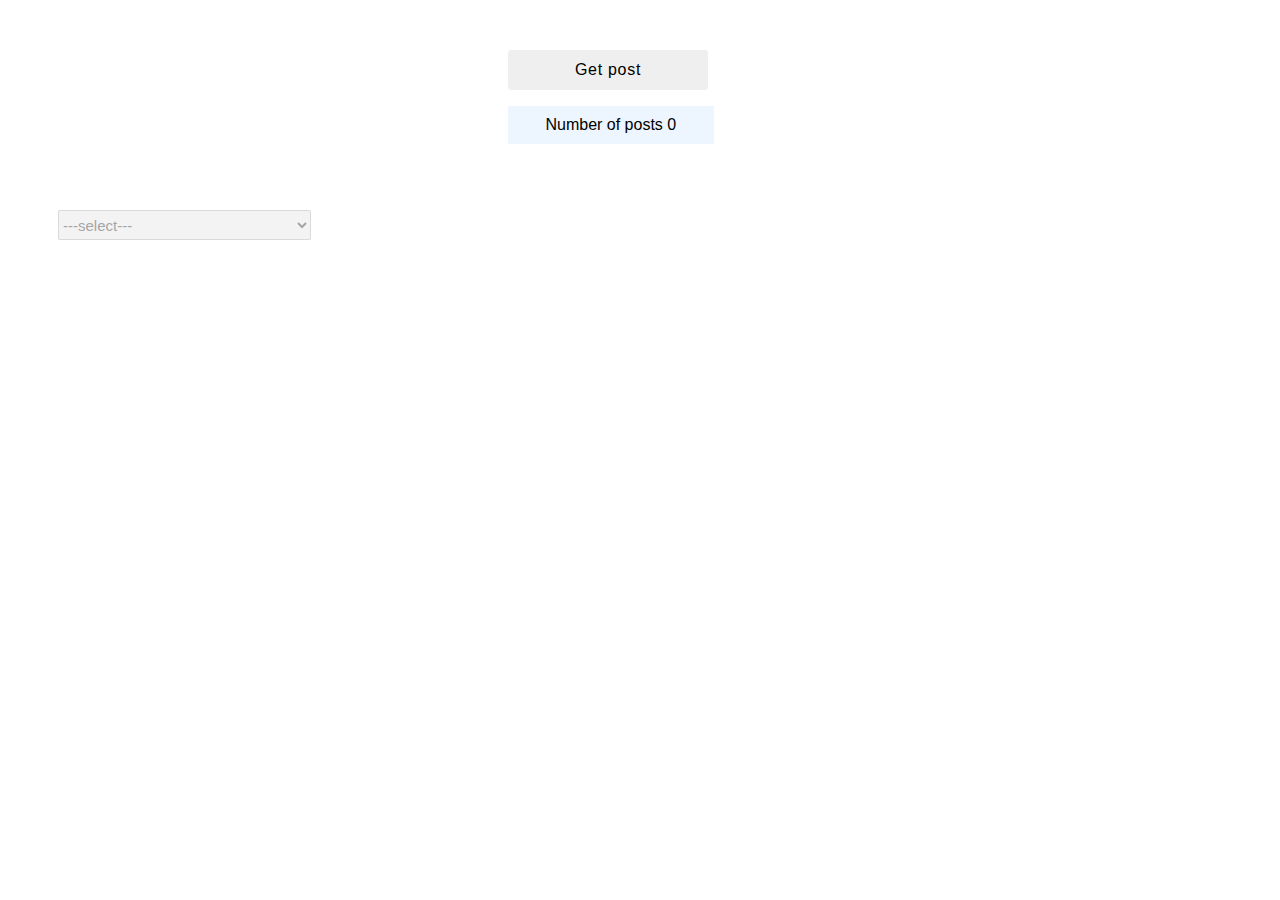
<file: Assignments/api/index.html>
<!DOCTYPE html>
<html lang="en">
  <head>
    <meta charset="UTF-8" />
    <meta name="viewport" content="width=device-width, initial-scale=1.0" />
    <title>Document</title>
    <link rel="stylesheet" href="index.css" />
  </head>
  <body>
    <div id="content">
      <div id="post_button_div">
        <button id="post_button" onclick="getApi()">Get post</button>
        <p id="no_of_posts"></p>
      </div>
      <div id="posts">
        <select
          id="kind_of_posts_select"
          onchange="getSelectedOption(this.value)"
          disabled
        >
          <option id="default_option">---select---</option>
          <option value="top_five_posts">Top 5 posts</option>
          <option value="top_five_unique_posts">
            Top 5 unique user-id posts
          </option>
          <option value="filter_user-id">Filter using user id</option>
        </select>
        <select
          id="user_id_select"
          onchange="getUserIdSelectedOption(this.value)"
        >
          <option>---select user-id---</option>
          <option value="1">User id 1</option>
          <option value="2">User id 2</option>
          <option value="3">User id 3</option>
          <option value="4">User id 4</option>
          <option value="5">User id 5</option>
        </select>
        <div id="unique_posts"></div>
      </div>
    </div>
    <script src="index.js"></script>
  </body>
</html>
</file>
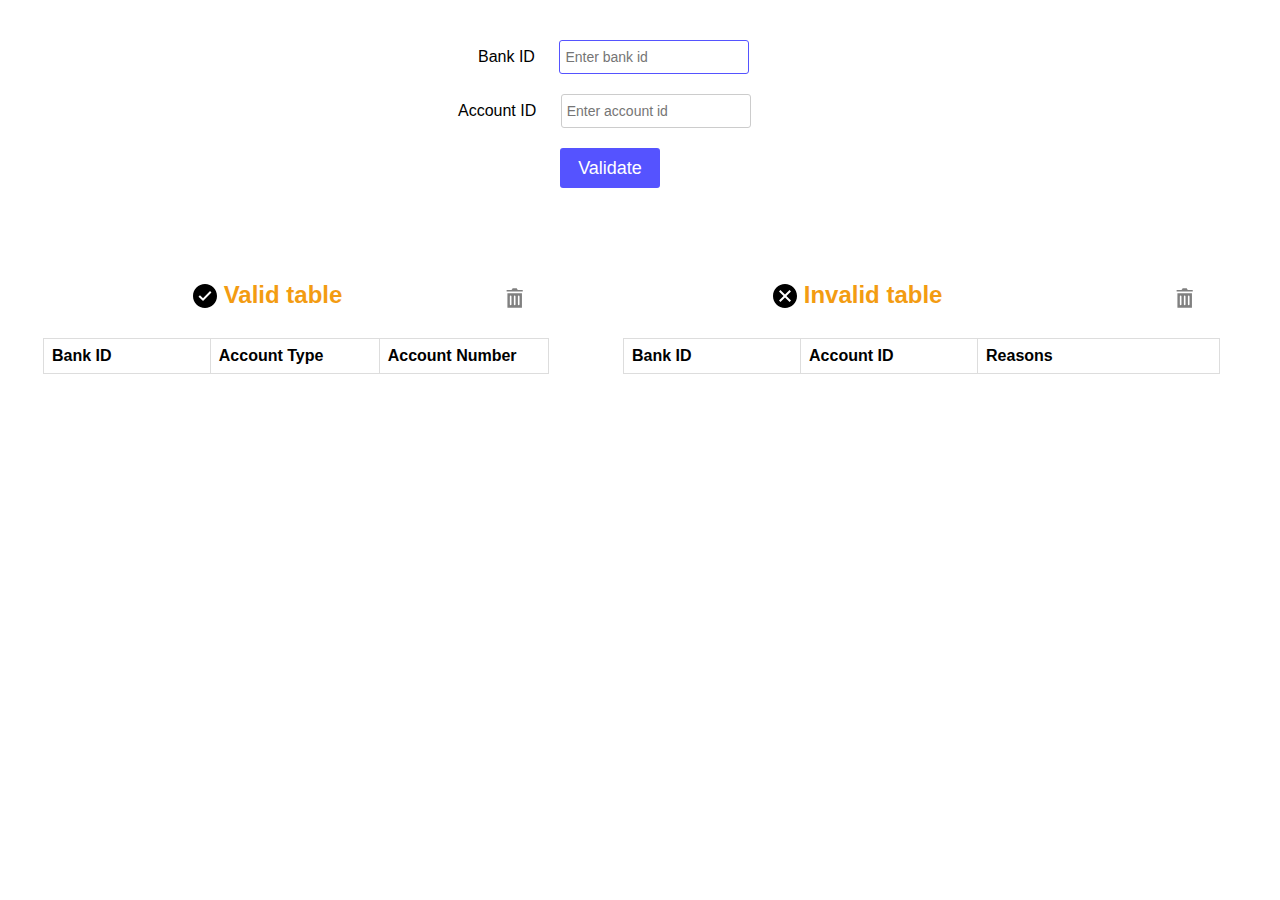
<file: Assignments/data_validation/index.html>
<!DOCTYPE html>
<html lang="en">
  <head>
    <meta charset="UTF-8" />
    <meta name="viewport" content="width=device-width, initial-scale=1.0" />
    <title>Document</title>
    <link rel="stylesheet" href="index.css" />
  </head>
  <body onload="focus()">
    <div id="main_content">
      <div id="content">
        <div id="modal">
          <div id="modal_content">
            <span class="close" onclick="closeModal()">&times;</span>
            <p id="modal_text"></p>
          </div>
        </div>
        <div id="inputs">
          <div id="first_input">
            <label for="bank_id">Bank ID</label>
            <input
              type="text"
              id="bank_id"
              name="bank_id"
              placeholder="Enter bank id"
              required
              oninput="checkMinimumBankIdLength(this.value)"
            />
          </div>
          <div id="second_input">
            <label for="account_id">Account ID</label>
            <input
              id="account_id"
              placeholder="Enter account id"
              required
              oninput="checkMinimumAccountIdLength(this.value)"
            />
          </div>
          <button id="validate" onclick="validation()">Validate</button>
        </div>
        <div id="results">
          <div id="target">
            <h2>
              <svg
                id="tick"
                xmlns="http://www.w3.org/2000/svg"
                width="24"
                height="24"
                viewBox="0 0 24 24"
              >
                <path
                  d="M12 0c-6.627 0-12 5.373-12 12s5.373 12 12 12 12-5.373 12-12-5.373-12-12-12zm-1.959 17l-4.5-4.319 1.395-1.435 3.08 2.937 7.021-7.183 1.422 1.409-8.418 8.591z"
                />
              </svg>
              <span id="valid">Valid table </span>

              <div id="delete_valid_inputs">
                <button id="delete_valid_button" onclick="showModal('valid')">
                  <!-- onclick="deleteAll('valid')" -->
                  <svg
                    id="delete_valid"
                    xmlns="http://www.w3.org/2000/svg"
                    width="24"
                    height="24"
                    viewBox="0 0 24 24"
                  >
                    <path
                      d="M3 6v18h18v-18h-18zm5 14c0 .552-.448 1-1 1s-1-.448-1-1v-10c0-.552.448-1 1-1s1 .448 1 1v10zm5 0c0 .552-.448 1-1 1s-1-.448-1-1v-10c0-.552.448-1 1-1s1 .448 1 1v10zm5 0c0 .552-.448 1-1 1s-1-.448-1-1v-10c0-.552.448-1 1-1s1 .448 1 1v10zm4-18v2h-20v-2h5.711c.9 0 1.631-1.099 1.631-2h5.315c0 .901.73 2 1.631 2h5.712z"
                    />
                  </svg>
                </button>
              </div>
            </h2>
            <table id="target_table">
              <tr>
                <th>Bank ID</th>
                <th>Account Type</th>
                <th>Account Number</th>
              </tr>
            </table>
          </div>
          <div id="error">
            <table id="error_table">
              <div id="error_grid_heading">
                <h2>
                  <svg
                    id="cancel"
                    xmlns="http://www.w3.org/2000/svg"
                    width="24"
                    height="24"
                    viewBox="0 0 24 24"
                  >
                    <path
                      d="M12 0c-6.627 0-12 5.373-12 12s5.373 12 12 12 12-5.373 12-12-5.373-12-12-12zm4.597 17.954l-4.591-4.55-4.555 4.596-1.405-1.405 4.547-4.592-4.593-4.552 1.405-1.405 4.588 4.543 4.545-4.589 1.416 1.403-4.546 4.587 4.592 4.548-1.403 1.416z"
                    />
                  </svg>
                  <span id="invalid">Invalid table</span>
                  <div id="delete_invalid_inputs">
                    <button
                      id="delete_invalid_button"
                      onclick="showModal('invalid')"
                    >
                      <svg
                        id="delete_invalid"
                        xmlns="http://www.w3.org/2000/svg"
                        width="24"
                        height="24"
                        viewBox="0 0 24 24"
                      >
                        <path
                          d="M3 6v18h18v-18h-18zm5 14c0 .552-.448 1-1 1s-1-.448-1-1v-10c0-.552.448-1 1-1s1 .448 1 1v10zm5 0c0 .552-.448 1-1 1s-1-.448-1-1v-10c0-.552.448-1 1-1s1 .448 1 1v10zm5 0c0 .552-.448 1-1 1s-1-.448-1-1v-10c0-.552.448-1 1-1s1 .448 1 1v10zm4-18v2h-20v-2h5.711c.9 0 1.631-1.099 1.631-2h5.315c0 .901.73 2 1.631 2h5.712z"
                        />
                      </svg>
                    </button>
                  </div>
                </h2>
              </div>
              <tr>
                <th>Bank ID</th>
                <th>Account ID</th>
                <th id="reasons">Reasons</th>
              </tr>
            </table>
          </div>
        </div>
      </div>
    </div>
    <script src="index.js"></script>
  </body>
</html>
</file>
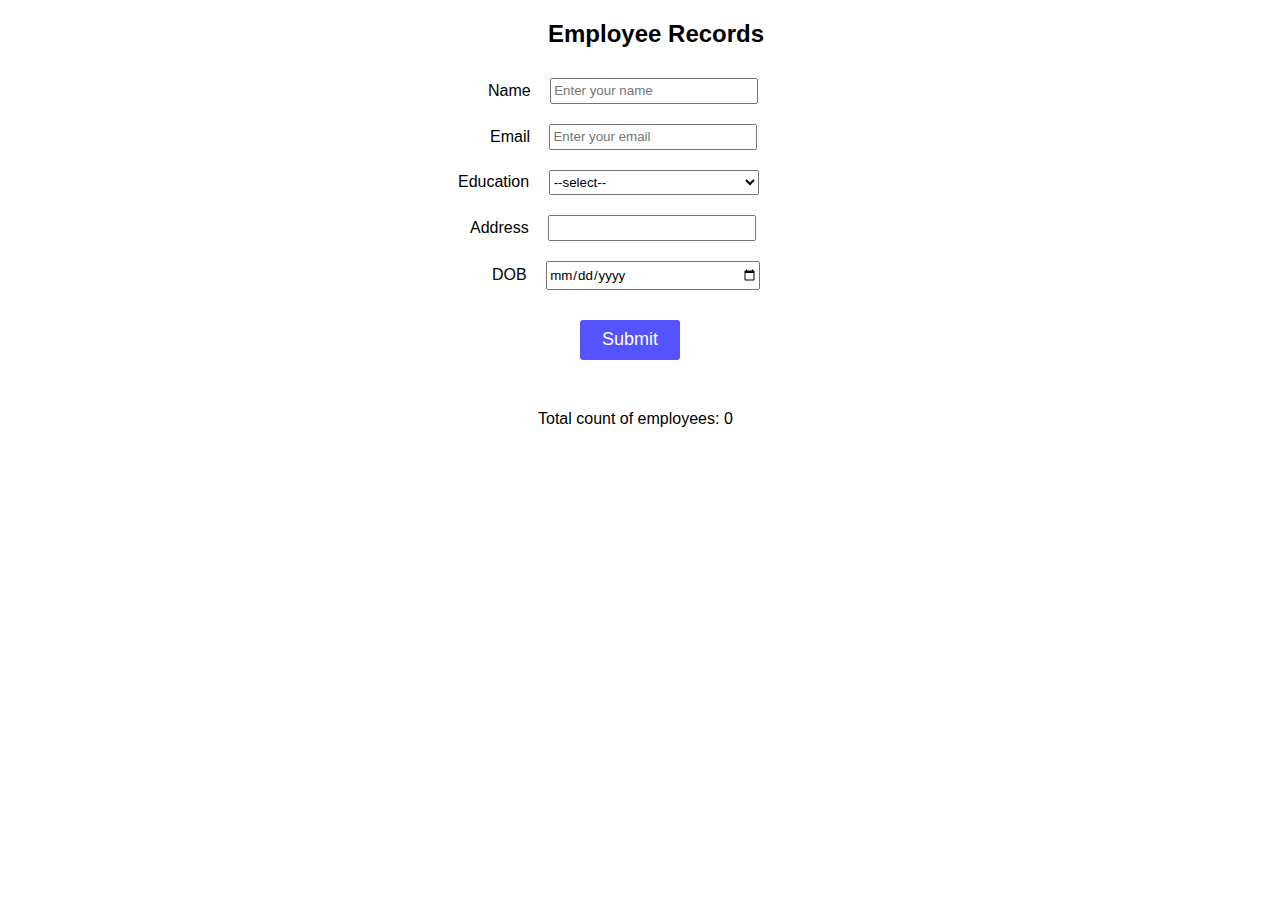
<file: Assignments/employee_records/index.html>
<!DOCTYPE html>
<html lang="en">
  <head>
    <meta charset="UTF-8" />
    <meta name="viewport" content="width=device-width, initial-scale=1.0" />
    <title>Document</title>
    <link rel="stylesheet" href="index.css" />
  </head>
  <body>
    <div id="main_content">
      <div id="content">
        <div id="employee_records">
          <!-- <form> -->
          <h2>Employee Records</h2>
          <div id="duplicate_error">
            <p id="error">This employee details already exits</p>
          </div>
          <div id="form">
            <div id="e_name">
              <label for="name">Name</label>
              <input
                type="text"
                id="name"
                placeholder="Enter your name"
                required
              />
            </div>
            <div id="e_email">
              <label for="email">Email</label>
              <input
                type="text"
                id="email"
                placeholder="Enter your email"
                required
              />
            </div>
            <div id="e_education">
              <label for="select_education">Education</label>
              <select id="select_education" required>
                <option id="default_option">--select--</option>
                <option value="Master degree">Master degree</option>
                <option value="Bachelor degree">Bachelor degree</option>
                <option value="Higher_secondary">Higher secondary</option>
                <option value="Secondary">Secondary</option>
              </select>
            </div>
            <div id="e_address">
              <label for="address">Address</label>
              <input type="text" id="address" required />
            </div>
            <div id="e_dob">
              <label for="dob">DOB</label>
              <input type="date" id="dob" required />
            </div>
            <div id="submit_button">
              <button id="submit" onclick="getEmployeeDetails()">Submit</button>
            </div>
            <div id="records">
              <div id="count_of_employee"><p id="count"></p></div>
            </div>
          </div>

          <!-- </form> -->
          <!-- <div id="details" if="checkEmployeeDetailsLength()"></div> -->
        </div>
      </div>
    </div>

    <script src="index.js"></script>
  </body>
</html>
</file>
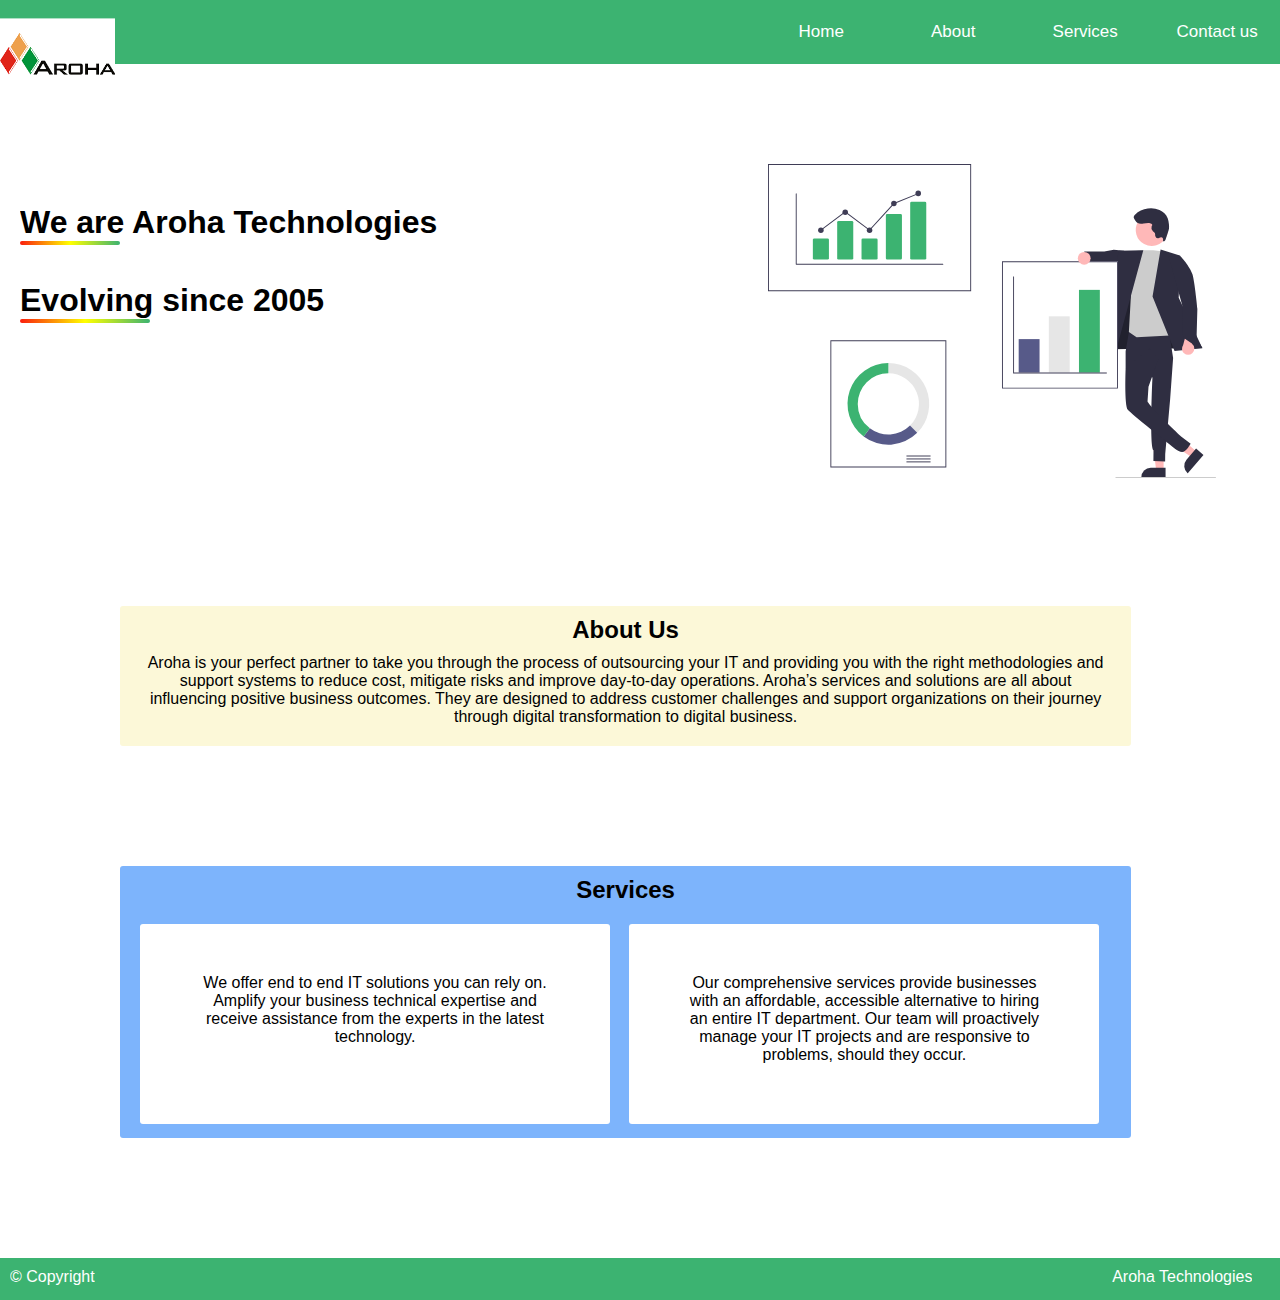
<file: 232021_layout_nivetha/AboutUs/html/index.html>
<!DOCTYPE html>
<html lang="en">
  <head>
    <meta charset="UTF-8" />
    <meta name="viewport" content="width=device-width, initial-scale=1.0" />
    <title>Document</title>
    <link rel="stylesheet" href="../styles/index.css" />
  </head>
  <body>
    <div id="main_content">
      <div id="nav_bar">
        <div id="logo"><img src="../assets/aroha_logo.svg" /></div>
        <nav class="nav">
          <ul>
            <li><a href="./index.html">Home</a></li>
            <li><a href="#about">About</a></li>
            <li><a href="#services">Services</a></li>
            <li><a href="#contact">Contact us</a></li>
          </ul>
        </nav>
      </div>
      <div id="heading">
        <h1>
          We are Aroha Technologies
          <hr id="designedHr1" />
          <br />
          Evolving since 2005
          <hr id="designedHr2" />
        </h1>
      </div>
      <div id="image">
        <img src="../assets/DataAnalysis.svg" />
      </div>
      <div id="content">
        <div id="about">
          <h2>About Us</h2>
          <p>
            Aroha is your perfect partner to take you through the process of
            outsourcing your IT and providing you with the right methodologies
            and support systems to reduce cost, mitigate risks and improve
            day-to-day operations. Aroha’s services and solutions are all about
            influencing positive business outcomes. They are designed to address
            customer challenges and support organizations on their journey
            through digital transformation to digital business.
          </p>
        </div>
        <div id="services">
          <h2>Services</h2>
          <div id="s1">
            <p>
              We offer end to end IT solutions you can rely on. Amplify your
              business technical expertise and receive assistance from the
              experts in the latest technology.
            </p>
          </div>
          <div id="s2">
            <p>
              Our comprehensive services provide businesses with an affordable,
              accessible alternative to hiring an entire IT department. Our team
              will proactively manage your IT projects and are responsive to
              problems, should they occur.
            </p>
          </div>
        </div>
      </div>
      <div id="foot">
        <footer>
          <p>&#169; Copyright</p>
          <p id="company_name">Aroha Technologies</p>
        </footer>
      </div>
    </div>
  </body>
</html>
</file>
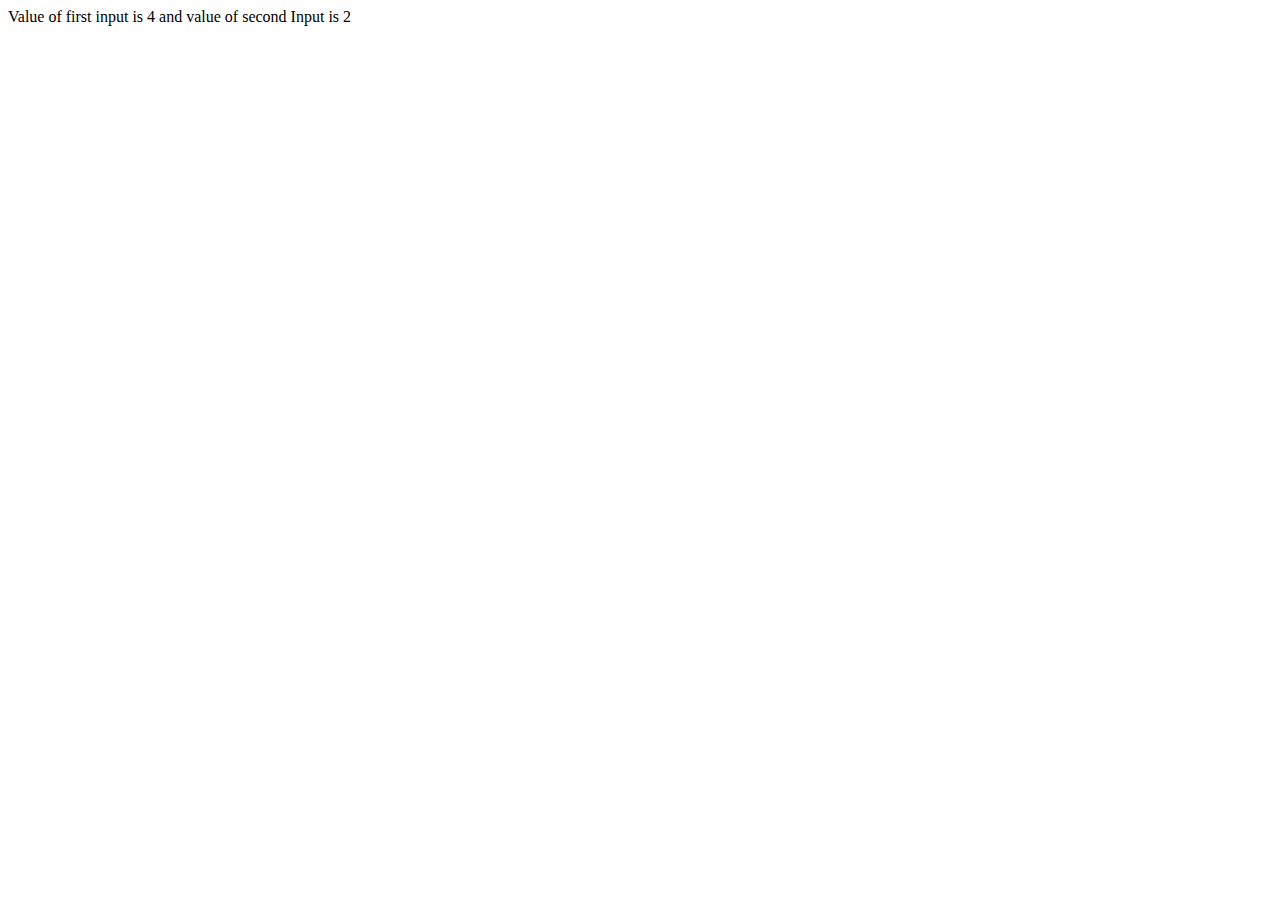
<file: Assignments/8_3_21/index_08_03_2021.html>
<!DOCTYPE html>
<html lang="en">
  <head>
    <meta charset="UTF-8" />
    <meta name="viewport" content="width=device-width, initial-scale=1.0" />
    <title>Document</title>
  </head>
  <body>
    <script>
      var first_input = 2;
      var second_input = 4;
      [first_input, second_input] = [second_input, first_input];
      document.write(
        "Value of first input is ",
        first_input,
        " and ",
        "value of second Input is ",
        second_input
      );
    </script>
  </body>
</html>
</file>
<file: Assignments/api/index.css>
* {
  font-family: sans-serif;
}
button {
  height: 40px;
  width: 100px;
  text-align: center;
  border-radius: 3px;
  font-size: 16px;
  outline: none;
  border: none;
  cursor: pointer;
  letter-spacing: 0.7px;
}

#post_button {
  width: 200px;
}

select {
  margin: 20px;
  height: 30px;
  font-size: 15px;
  border-radius: 2px;
  width: 20%;
}

#kind_of_posts_select {
  margin-bottom: 30px;
  margin-top: 50px;
  margin-left: 50px;
}

/* #default_option{
  padding-left: 1000px;
} */

#post_button_div {
  margin-top: 50px;
  margin-left: 500px;
}

#posts {
  width: 100%;
}

.postDiv {
  width: 40%;
  height: 100%;
  padding-left: 10px;
  display: inline-block;
  background-color: #edf5ff;
  margin-left: 10px;
  margin-bottom: 10px;
}

h2 {
  margin: 40px;
  margin-left: 460px;
}
#no_of_posts {
  width: 24.3%;
  padding: 10px;
  text-align: center;
  background-color: #edf5ff;
}

#unique_posts {
  margin-left: 40px;
}

/* #user_id_select {
  margin-bottom: 50px;
  margin-left: 950px;
  height: 30px;
} */

.postsDiv {
  width: 100%;
}

.data {
  padding: 10px;
}

#filtered_result {
  margin-left: 10px;
}
</file>
<file: Assignments/data_validation/index.css>
* {
  font-family: sans-serif;
  /* font-size: 16px; */
  /* overflow: hidden; */
}
table {
  border-collapse: collapse;
  border: 1px solid #dddddd;
}

td,
th {
  border: 1px solid #dddddd;
  text-align: left;
  padding: 8px;
  width: 160px;
}

#reasons {
  width: 225px;
}

#inputs {
  margin-top: 20px;
  margin-left: 320px;
  padding-top: 20px;
  padding-left: 100px;
  width: 600px;
}

input {
  height: 30px;
  font-size: 14px;
  margin-left: 20px;
  padding-left: 5px;
  border-radius: 3px;
  border: 1px solid #ccc;
}
label {
  font-size: 16px;
}

#first_input {
  padding-left: 50px;
  margin-bottom: 20px;
}

#second_input {
  padding-left: 30px;
  margin-bottom: 20px;
}
input:focus {
  outline: none;
  border: 1px solid #5553ff;
}

svg {
  vertical-align: middle;
}

button {
  height: 40px;
  width: 100px;
  text-align: center;
  border-radius: 3px;
  font-size: 18px;
  outline: none;
  border: none;
  cursor: pointer;
}

#validate,
#cancel_button,
#ok_button {
  background-color: #5553ff;
  color: white;
  margin-bottom: 20px;
}
#validate {
  margin-left: 132px;
}

#cancel_button,
#ok_button {
  display: inline-block;
  margin-left: 15px;
  margin-top: 5px;
}

#results {
  margin-top: 50px;
  width: 100%;
}

#target {
  display: inline-block;
  margin-left: 35px;
  width: 40%;
}

#error {
  display: inline-block;
  margin-left: 70px;
  width: 50%;
}

h2 {
  padding-left: 150px;
  /* font-size: 30px; */
}

span {
  color: #f39c12;
  width: 100%;
}

#first_error,
#second_error {
  color: #d63131;
  border: 1px solid #d63131;
  border-radius: 2px;
  padding: 4px;
  font-size: 14px;
  margin-left: 10px;
  background-color: #f78f8f;
}

#delete_valid {
  margin-left: 150px;
}

#delete_invalid {
  margin-left: 220px;
}

#delete_valid:hover,
#delete_invalid:hover {
  cursor: pointer;
}

#delete_valid_inputs,
#delete_invalid_inputs {
  display: inline-block;
}

#delete_valid_button,
#delete_invalid_button {
  background-color: white;
}

#delete_valid,
#delete_invalid {
  fill: gray;
  width: 22%;
}

#delete_valid:hover,
#delete_invalid:hover {
  fill: black;
}

#modal {
  display: none;
  position: fixed;
  z-index: 1;
  /* margin: 180px 400px; */
  /* padding-top: 100px; */
  /* padding-left: 370px; */
  margin-left: 450px;
  margin-top: 140px;
  text-align: center;
  width: 30%;
  height: 24%;
  /* margin: auto; */
  left: 0;
  top: 0;
  border: 1px solid black;
  background-color: #fefefe;
  /* background-color: rgb(0,0,0); */
  /* background-color: rgba(0,0,0,0.4); */
}

#modal-content {
  background-color: #fefefe;
  /* padding: 20px 20px; */
  /* padding-left:40px; */
  border: 1px solid #888;
  /* padding-left: 200px; */
  width: 100%;
  /* margin: auto; */
  text-align: center;
  padding-left: 30px;
  padding-top: 40px;
}

.close {
  color: #aaaaaa;
  width: 30px;
  padding-left: 80%;
}

.close:hover {
  cursor: pointer;
  color: #000;
}
</file>
<file: Assignments/employee_records/index.css>
* {
  font-family: sans-serif;
}

#employee_records {
  margin-left: 450px;
}

#e_name {
  margin-left: 30px;
}

#e_email {
  margin-left: 32px;
}
#e_address {
  margin-left: 12px;
}
#e_dob {
  margin-left: 34px;
}

#e_name,
#e_email,
#e_education,
#e_address,
#e_dob {
  margin-bottom: 20px;
}

input[type="date"] {
  width: 26.8%;
  height: 25px;
}
/* #dob:active {
  border: none;
} */

input {
  margin-left: 15px;
  width: 200px;
  height: 20px;
}

select {
  margin-left: 15px;
  height: 25px;
  width: 210px;
  /* font-size:16px; */
  /* padding-left: 25px; */
}
option {
  /* padding-left: 5px; */
}

#default_option {
  padding-left: 40px;
}
select:focus > option:hover {
  background-color: #5553ff !important;
}

#submit_button {
  margin-top: 30px;
  margin-left: 122px;
}

button {
  height: 40px;
  width: 100px;
  text-align: center;
  border-radius: 3px;
  font-size: 18px;
  outline: none;
  border: none;
  cursor: pointer;
}

#submit {
  background-color: #5553ff;
  /* background-color: #694cfe; */
  color: white;
}

#form {
  margin-top: 30px;
}
h2 {
  margin-left: 90px;
}

#details {
  background-color: #edf5ff;
}

#count_of_employee {
  margin-top: 50px;
  margin-left: 80px;
}

#records {
  width: 100%;
}
.detailsDiv {
  width: 100%;
  margin-top: 50px;
  display: flex;
}

#employeeDetailsDiv {
  text-align: center;
}

#duplicate_error {
  width: 100%;
  height: 100%;
}
#error {
  width: 33%;
  text-align: center;
  margin-left: 50px;
  border: 1px solid #d63131;
  color: #d63131;
  background-color: #f78f8f;
}

#employee_details_div {
  padding-bottom: 8px;
}

.employee_div {
  display: inline-block;
  margin-left: 10px;
  padding-top: 10px;
  background-color: #89b3f6;
  /* background-color: #4EC2FB; */
  padding: 10px;
  padding-left: 30px;
  /* text-align: center; */
  width: 20%;
  border-radius: 4px;
}
</file>
<file: 232021_layout_nivetha/AboutUs/styles/index.css>
* {
  margin: 0;
  font-family: sans-serif;
  overflow-x: hidden;
}

#nav_bar {
  /* display: inline-block; */
  /* height: 70%; */
  width: 100%;
}

ul {
  display: flex;
  padding-left: 59%;
  /* background-color: #1f1f1f; */
  /* background-color: #007fff; */
  background-color: #3cb371;
  width: 100%;
}

li a {
  display: block;
  color: white;
  text-align: center;
  padding: 22px 16px;
  font-size: 17px;
  text-decoration: none;
  width: 100px;
}

li a:hover {
  /* border-color: 1px #3f00ff; */
  background-color: #00ab66;
  /* color: #d3d3d3; */
  cursor: pointer;
}

li a:active {
  /* underline: 1px solid #3f00ff; */
  /* background-color: green; */
}
#logo {
  /* padding: 10px; */
  width: 18%;
  height: 24%;
  /* margin: 0; */
  /* display: inline-block; */
  cursor: pointer;
  /* padding-left: 0px; */
  position: absolute;
  /* margin-right: 15px; */
  /* margin-top: 0px; */
  /* margin-left: 5px; */
}

#heading {
  position: absolute;
  /* display: inline-block; */
  padding-top: 120px;
}

img {
  /* min-height: 300px;
  min-width: 300px;
  max-height: 460px;
  max-width: 460px; */
  height: 50%;
  width: 50%;
}
#image {
  display: inline-block;
  /* margin-top: 60px; */
  height: 70%;
  width: 70%;
  padding-left: 60%;
  /* border-color: 1px black; */
  padding-top: 100px;
}

h1 {
  margin: 20px;
}
h2 {
  text-align: center;
  margin: 10px;
}
hr {
  /* background-color: black; */
  border-radius: 2px;
  height: 4px;
  outline: 0;
  border: none;
  /* animation: left-right 5s infinite; */
  background: linear-gradient(to right, #fa1e0e, #ffff00, #3cb371);
  position: relative;
}

#designedHr1 {
  width: 100px;
}
#designedHr2 {
  /* background: linear-gradient(to right, #e32636, yellow, green); */
  width: 130px;
}

#designedHr1:hover {
  transition: width 0.5s ease-out;
  -webkit-transition: width 0.5s ease-out;
  width: 100%;
  cursor: pointer;
}

#designedHr2:hover {
  width: 73%;
  transition: width 0.5s ease-out;
  -webkit-transition: width 0.5s ease-out;
  cursor: pointer;
}

#about {
  background-color: #fcf8d8;
  border-radius: 3px;
  height: 100%;
  margin: 120px;
  /* margin-bottom: 6px; */
  width: 79%;
}
#about p {
  font-size: 16px;
  text-align: center;
  margin-bottom: 20px;
  margin-left: 20px;
  margin-right: 20px;
}

#services {
  background-color: #7db4fc;
  margin: 120px;
  margin-top: 5px;
  border-radius: 3px;
  width: 79%;
}
#s1 {
  display: inline-block;
  margin-top: 10px;
  margin-left: 20px;
  padding: 50px;
  width: 370px;
  height: 100px;
  background-color: white;
  text-align: center;
  font-size: 16px;
  border-radius: 3px;
  /* margin-top: 10px; */
  margin-bottom: 10px;
}
#s2 {
  display: inline-block;
  padding: 50px;
  margin-left: 15px;
  width: 370px;
  height: 100px;
  background-color: white;
  text-align: center;
  font-size: 16px;
  margin-bottom: 10px;
  border-radius: 3px;
}
#foot {
  background-color: #3cb371;
  color: white;
  padding: 10px;
}

#foot p {
  display: inline-block;
}
#company_name {
  padding-left: 1013px;
}

@media screen and (max-width: 460px) {
  li {
    width: 100% !important;
  }
  /* img {
    width: 50%;
  } */
  #services {
  }
}

@keyframes left-right {
  0% {
    width: 0;
  }
  50% {
    width: 100%;
    left: 0;
  }
  100% {
    width: 0;
    left: 100%;
  }
}
</file>
